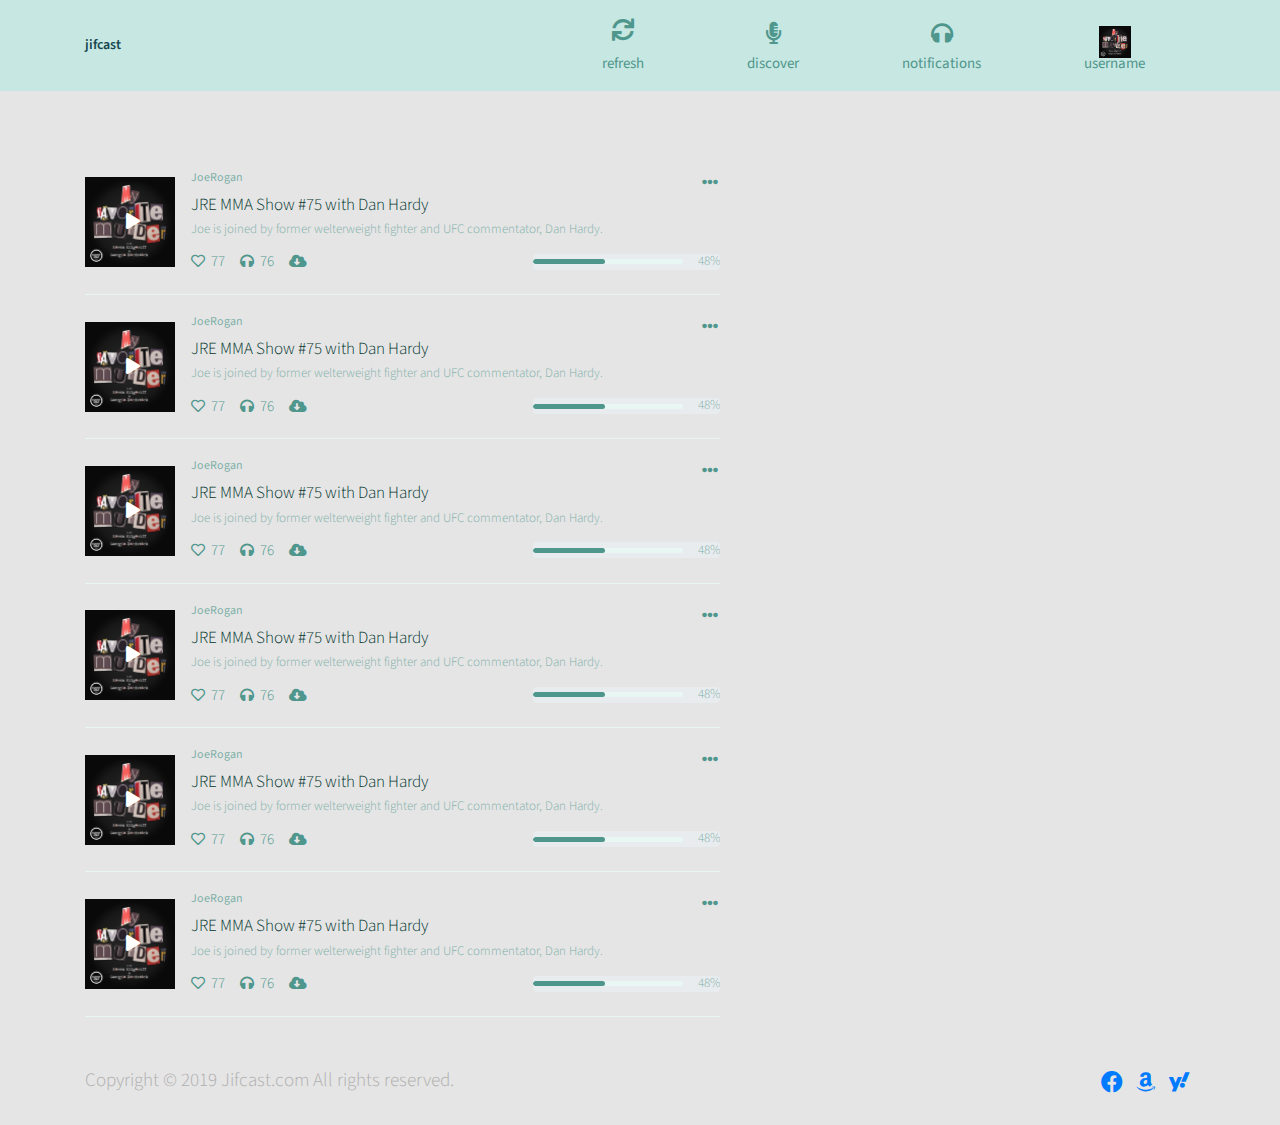
<file: index.html>
<!doctype html>
<html lang="en">

<head>
  <!-- Required meta tags -->
  <meta charset="utf-8">
  <meta name="viewport" content="width=device-width, initial-scale=1, shrink-to-fit=no">
  <meta name="description" content="Textreact">
  <meta http-equiv="content-type" content="application/xhtml+xml; charset=utf-8" />
  <meta name="keywords" content="HOME,HISTORY,BROWSE ARCHIEVE,LOGIN" />
  <meta name="author" content="James Dos" />
  <title>Home page</title>

  <link href="https://fonts.googleapis.com/css2?family=Source+Sans+Pro:wght@400;600;700;900&display=swap" rel="stylesheet">
  <link rel="stylesheet" href="https://use.fontawesome.com/releases/v5.3.1/css/all.css">

   <!-- Bootstrap core CSS -->
   <link href="css/bootstrap.min.css" rel="stylesheet">
   <!-- Material Design Bootstrap -->
   <link href="css/mdb.min.css" rel="stylesheet">
  <link rel="stylesheet" href="css/style.css">
</head>

<body>

  <header>
      <div class="container">
         <div class="inner">
          <a href="index.html" class="logo"> jifcast</a>
          <ul>
            <li><a  href="#"> <i><i class="fas fa-sync"></i></i> <span>refresh</span>   </a></li>
            <li><a  href="#"><i class="fas fa-microphone-alt"></i> <span>discover</span>  </a></li>
            <li><a  href="#"> <i class="fas fa-headphones"></i> <span>notifications</span>  </a></li>
            <li><a  href="#"> <img src="images/img_1.png" alt=""> <span>username</span>  </a></li>
          </ul>
         </div>
      </div>
  </header>
  <!-- End header -->


  <section>
     <div class="container">

         <h1 class="title"><span class="ply"></span> <span class="down">Downloads</span> <a href="#" class="load"> <i class="fas fa-download"></i> <span class="count">25</span> </a> </h1>
         <div class="row">
            <div class="col-lg-7">
               <div class="playlistWrap">
                  <div class="paylist">
                    <div class="media">
                       <div class="video">
                          <a class="play" href="#"><i class="fas fa-play"></i></a>
                          <img src="images/img_1.png" alt="">
                       </div>
                    </div>
                    <div class="media-body">
                       <div class="d-flex">
                          <h6 class="mr-auto">JoeRogan</h6>
                          <div class="input-group-prepend">
                           <span data-toggle="dropdown" aria-haspopup="true" aria-expanded="false"> <i class="fas fa-ellipsis-h"></i></span>
                           <div class="dropdown-menu" x-placement="bottom-start" style="position: absolute; will-change: transform; top: 0px; left: 0px; transform: translate3d(20px, 21px, 0px);">
                             <a class="dropdown-item" href="#"> Edit</a>
                             <a class="dropdown-item" href="#"> Delate</a>
                             <a class="dropdown-item" href="#"> Report</a>
                           </div>
                         </div>
                       </div>
                       <h4><a href="inner.html">JRE MMA Show #75 with Dan Hardy</a></h4>
                       <p>Joe is joined by former welterweight fighter and UFC commentator, Dan Hardy.</p>
                       <div class="metabox">
                          <div class="left">
                             <ul>
                               <li>
                                  <a href="#"> <i class="far fa-heart"></i> 77 </a>
                               </li>
                               <li>
                                  <a href="#"> <i class="fas fa-headphones"></i> 76 </a>
                               </li>
                               <li>
                                  <a href="#"><i class="fas fa-cloud-download-alt"></i> </a>
                               </li>
                             </ul>
                          </div>
                          <div class="progress">
                              <div class="progress-area">
                                <div class="progress-bar">
                                  <div style="width:48%;" class="progress-complete"> </div>
                               </div>
                               <span class="range">48%</span>
                              </div>
                          </div>
                       </div>
                    </div>
                  </div>
                  <!-- End palylist -->
                  
                  <div class="paylist">
                    <div class="media">
                       <div class="video">
                          <a class="play" href="#"><i class="fas fa-play"></i></a>
                          <img src="images/img_1.png" alt="">
                       </div>
                    </div>
                    <div class="media-body">
                       <div class="d-flex">
                          <h6 class="mr-auto">JoeRogan</h6>
                          <div class="input-group-prepend">
                           <span data-toggle="dropdown" aria-haspopup="true" aria-expanded="false"> <i class="fas fa-ellipsis-h"></i></span>
                           <div class="dropdown-menu" x-placement="bottom-start" style="position: absolute; will-change: transform; top: 0px; left: 0px; transform: translate3d(20px, 21px, 0px);">
                             <a class="dropdown-item" href="#"> Edit</a>
                             <a class="dropdown-item" href="#"> Delate</a>
                             <a class="dropdown-item" href="#"> Report</a>
                           </div>
                         </div>
                       </div>
                       <h4><a href="inner.html">JRE MMA Show #75 with Dan Hardy</a></h4>
                       <p>Joe is joined by former welterweight fighter and UFC commentator, Dan Hardy.</p>
                       <div class="metabox">
                          <div class="left">
                             <ul>
                               <li>
                                  <a href="#"> <i class="far fa-heart"></i> 77 </a>
                               </li>
                               <li>
                                  <a href="#"> <i class="fas fa-headphones"></i> 76 </a>
                               </li>
                               <li>
                                  <a href="#"><i class="fas fa-cloud-download-alt"></i> </a>
                               </li>
                             </ul>
                          </div>
                          <div class="progress">
                              <div class="progress-area">
                                <div class="progress-bar">
                                  <div style="width:48%;" class="progress-complete"> </div>
                               </div>
                               <span class="range">48%</span>
                              </div>
                          </div>
                       </div>
                    </div>
                  </div>
                  <!-- End palylist -->
                  
                  <div class="paylist">
                    <div class="media">
                       <div class="video">
                          <a class="play" href="#"><i class="fas fa-play"></i></a>
                          <img src="images/img_1.png" alt="">
                       </div>
                    </div>
                    <div class="media-body">
                       <div class="d-flex">
                          <h6 class="mr-auto">JoeRogan</h6>
                          <div class="input-group-prepend">
                           <span data-toggle="dropdown" aria-haspopup="true" aria-expanded="false"> <i class="fas fa-ellipsis-h"></i></span>
                           <div class="dropdown-menu" x-placement="bottom-start" style="position: absolute; will-change: transform; top: 0px; left: 0px; transform: translate3d(20px, 21px, 0px);">
                             <a class="dropdown-item" href="#"> Edit</a>
                             <a class="dropdown-item" href="#"> Delate</a>
                             <a class="dropdown-item" href="#"> Report</a>
                           </div>
                         </div>
                       </div>
                       <h4><a href="inner.html">JRE MMA Show #75 with Dan Hardy</a></h4>
                       <p>Joe is joined by former welterweight fighter and UFC commentator, Dan Hardy.</p>
                       <div class="metabox">
                          <div class="left">
                             <ul>
                               <li>
                                  <a href="#"> <i class="far fa-heart"></i> 77 </a>
                               </li>
                               <li>
                                  <a href="#"> <i class="fas fa-headphones"></i> 76 </a>
                               </li>
                               <li>
                                  <a href="#"><i class="fas fa-cloud-download-alt"></i> </a>
                               </li>
                             </ul>
                          </div>
                          <div class="progress">
                              <div class="progress-area">
                                <div class="progress-bar">
                                  <div style="width:48%;" class="progress-complete"> </div>
                               </div>
                               <span class="range">48%</span>
                              </div>
                          </div>
                       </div>
                    </div>
                  </div>
                  <!-- End palylist -->
                  
                  <div class="paylist">
                    <div class="media">
                       <div class="video">
                          <a class="play" href="#"><i class="fas fa-play"></i></a>
                          <img src="images/img_1.png" alt="">
                       </div>
                    </div>
                    <div class="media-body">
                       <div class="d-flex">
                          <h6 class="mr-auto">JoeRogan</h6>
                          <div class="input-group-prepend">
                           <span data-toggle="dropdown" aria-haspopup="true" aria-expanded="false"> <i class="fas fa-ellipsis-h"></i></span>
                           <div class="dropdown-menu" x-placement="bottom-start" style="position: absolute; will-change: transform; top: 0px; left: 0px; transform: translate3d(20px, 21px, 0px);">
                             <a class="dropdown-item" href="#"> Edit</a>
                             <a class="dropdown-item" href="#"> Delate</a>
                             <a class="dropdown-item" href="#"> Report</a>
                           </div>
                         </div>
                       </div>
                       <h4><a href="inner.html">JRE MMA Show #75 with Dan Hardy</a></h4>
                       <p>Joe is joined by former welterweight fighter and UFC commentator, Dan Hardy.</p>
                       <div class="metabox">
                          <div class="left">
                             <ul>
                               <li>
                                  <a href="#"> <i class="far fa-heart"></i> 77 </a>
                               </li>
                               <li>
                                  <a href="#"> <i class="fas fa-headphones"></i> 76 </a>
                               </li>
                               <li>
                                  <a href="#"><i class="fas fa-cloud-download-alt"></i> </a>
                               </li>
                             </ul>
                          </div>
                          <div class="progress">
                              <div class="progress-area">
                                <div class="progress-bar">
                                  <div style="width:48%;" class="progress-complete"> </div>
                               </div>
                               <span class="range">48%</span>
                              </div>
                          </div>
                       </div>
                    </div>
                  </div>
                  <!-- End palylist -->
                  
                  <div class="paylist">
                    <div class="media">
                       <div class="video">
                          <a class="play" href="#"><i class="fas fa-play"></i></a>
                          <img src="images/img_1.png" alt="">
                       </div>
                    </div>
                    <div class="media-body">
                       <div class="d-flex">
                          <h6 class="mr-auto">JoeRogan</h6>
                          <div class="input-group-prepend">
                           <span data-toggle="dropdown" aria-haspopup="true" aria-expanded="false"> <i class="fas fa-ellipsis-h"></i></span>
                           <div class="dropdown-menu" x-placement="bottom-start" style="position: absolute; will-change: transform; top: 0px; left: 0px; transform: translate3d(20px, 21px, 0px);">
                             <a class="dropdown-item" href="#"> Edit</a>
                             <a class="dropdown-item" href="#"> Delate</a>
                             <a class="dropdown-item" href="#"> Report</a>
                           </div>
                         </div>
                       </div>
                       <h4><a href="inner.html">JRE MMA Show #75 with Dan Hardy</a></h4>
                       <p>Joe is joined by former welterweight fighter and UFC commentator, Dan Hardy.</p>
                       <div class="metabox">
                          <div class="left">
                             <ul>
                               <li>
                                  <a href="#"> <i class="far fa-heart"></i> 77 </a>
                               </li>
                               <li>
                                  <a href="#"> <i class="fas fa-headphones"></i> 76 </a>
                               </li>
                               <li>
                                  <a href="#"><i class="fas fa-cloud-download-alt"></i> </a>
                               </li>
                             </ul>
                          </div>
                          <div class="progress">
                              <div class="progress-area">
                                <div class="progress-bar">
                                  <div style="width:48%;" class="progress-complete"> </div>
                               </div>
                               <span class="range">48%</span>
                              </div>
                          </div>
                       </div>
                    </div>
                  </div>
                  <!-- End palylist -->
                  
                  <div class="paylist">
                    <div class="media">
                       <div class="video">
                          <a class="play" href="#"><i class="fas fa-play"></i></a>
                          <img src="images/img_1.png" alt="">
                       </div>
                    </div>
                    <div class="media-body">
                       <div class="d-flex">
                          <h6 class="mr-auto">JoeRogan</h6>
                          <div class="input-group-prepend">
                           <span data-toggle="dropdown" aria-haspopup="true" aria-expanded="false"> <i class="fas fa-ellipsis-h"></i></span>
                           <div class="dropdown-menu" x-placement="bottom-start" style="position: absolute; will-change: transform; top: 0px; left: 0px; transform: translate3d(20px, 21px, 0px);">
                             <a class="dropdown-item" href="#"> Edit</a>
                             <a class="dropdown-item" href="#"> Delate</a>
                             <a class="dropdown-item" href="#"> Report</a>
                           </div>
                         </div>
                       </div>
                       <h4><a href="inner.html">JRE MMA Show #75 with Dan Hardy</a></h4>
                       <p>Joe is joined by former welterweight fighter and UFC commentator, Dan Hardy.</p>
                       <div class="metabox">
                          <div class="left">
                             <ul>
                               <li>
                                  <a href="#"> <i class="far fa-heart"></i> 77 </a>
                               </li>
                               <li>
                                  <a href="#"> <i class="fas fa-headphones"></i> 76 </a>
                               </li>
                               <li>
                                  <a href="#"><i class="fas fa-cloud-download-alt"></i> </a>
                               </li>
                             </ul>
                          </div>
                          <div class="progress">
                              <div class="progress-area">
                                <div class="progress-bar">
                                  <div style="width:48%;" class="progress-complete"> </div>
                               </div>
                               <span class="range">48%</span>
                              </div>
                          </div>
                       </div>
                    </div>
                  </div>
                  <!-- End palylist -->
                  
                  
                </div>
            </div>
         </div>
     </div>
  </section>
  <!-- End content area -->
  <footer>
      <div class="container">
         <div class="inner">
          <div class="left">
            Copyright © 2019 Jifcast.com All rights reserved.
          </div>
          <div class="right">
             <a href="https://www.facebook.com/"> <i class="fab fa-facebook"></i> </a>
             <a href="https://www.amazon.com"> <i class="fab fa-amazon"></i> </a>
             <a href="https://www.yahoo.com"> <i class="fab fa-yahoo"></i> </a>
          </div>
         </div>
      </div>
  </footer>
   <!-- JQuery -->
   <script type="text/javascript" src="js/jquery.js"></script>
   <!-- Bootstrap tooltips -->
   <script type="text/javascript" src="js/poper.js"></script>
   <!-- Bootstrap core JavaScript -->
   <script type="text/javascript" src="js/bootstrap.min.js"></script>
   <!-- MDB core JavaScript -->
   <script type="text/javascript" src="js/mdb.min.js.js"></script>
</body>
</html>
</file>
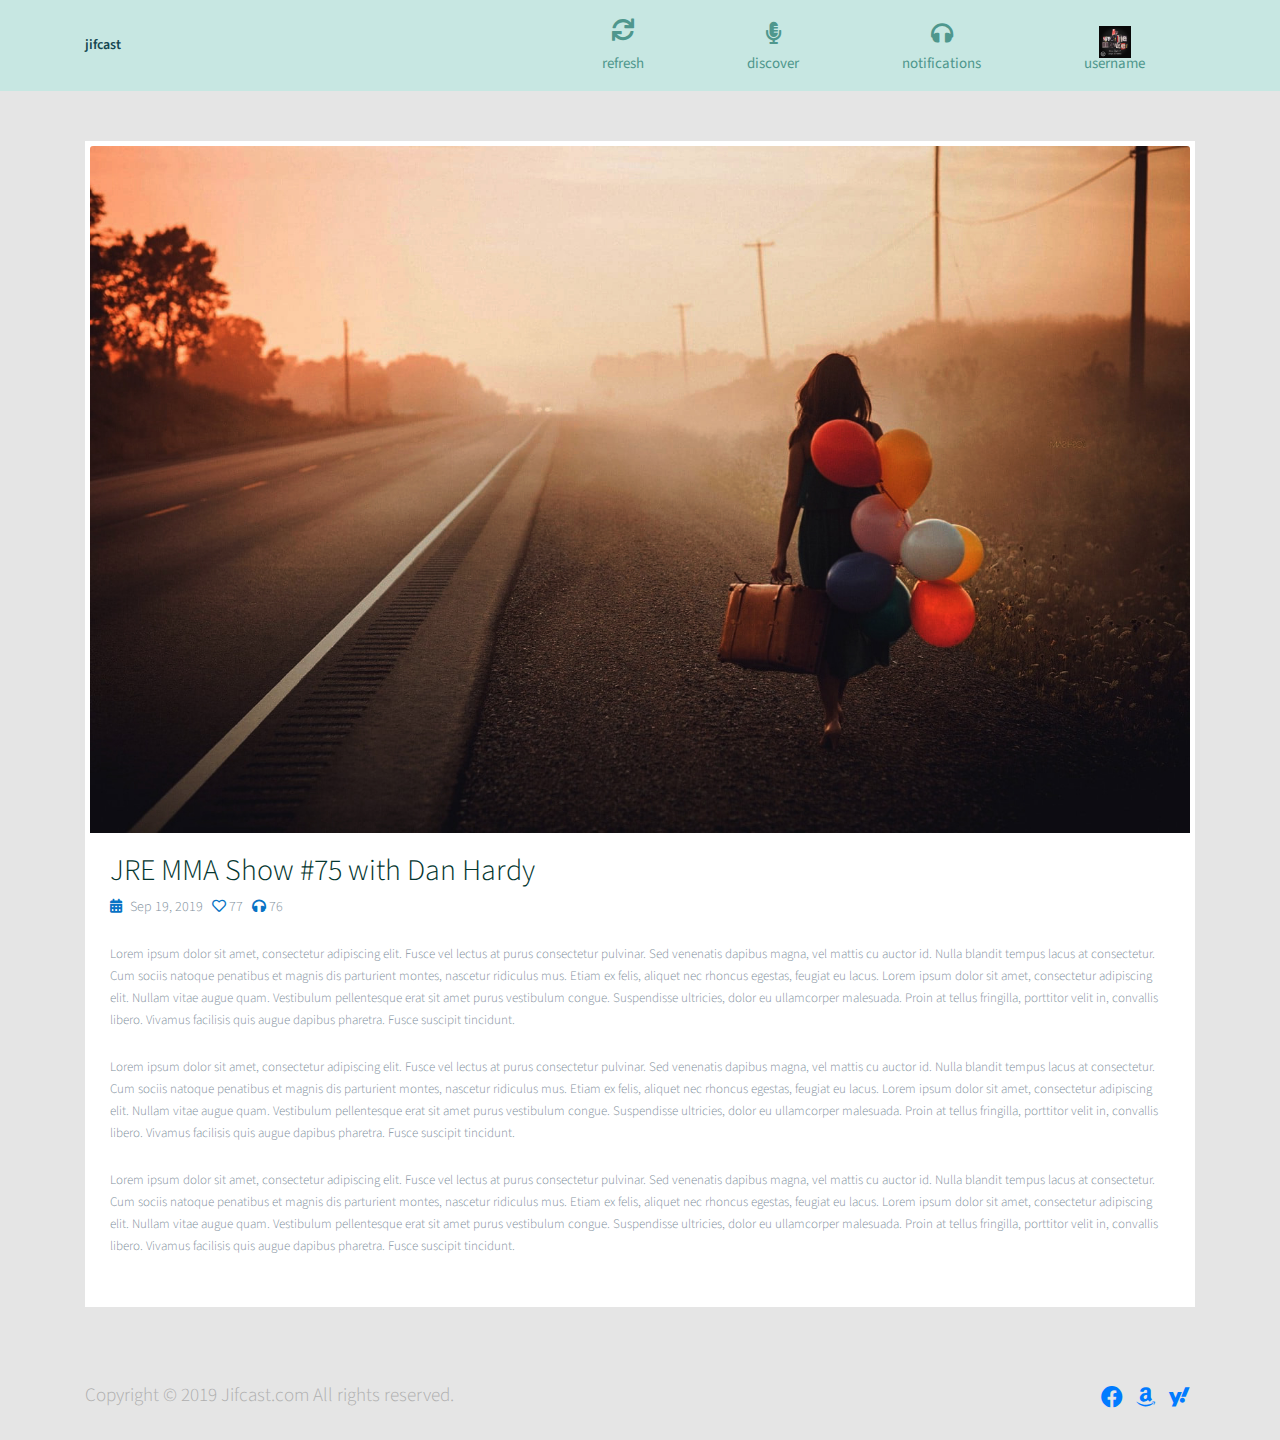
<file: inner.html>
<!doctype html>
<html lang="en">

<head>
  <!-- Required meta tags -->
  <meta charset="utf-8">
  <meta name="viewport" content="width=device-width, initial-scale=1, shrink-to-fit=no">
  <meta name="description" content="Textreact">
  <meta http-equiv="content-type" content="application/xhtml+xml; charset=utf-8" />
  <meta name="keywords" content="HOME,HISTORY,BROWSE ARCHIEVE,LOGIN" />
  <meta name="author" content="James Dos" />
  <title>Inner Page</title>

  <link href="https://fonts.googleapis.com/css2?family=Source+Sans+Pro:wght@400;600;700;900&display=swap" rel="stylesheet">
  <link rel="stylesheet" href="https://use.fontawesome.com/releases/v5.3.1/css/all.css">

   <!-- Bootstrap core CSS -->
   <link href="css/bootstrap.min.css" rel="stylesheet">
   <!-- Material Design Bootstrap -->
   <link href="css/mdb.min.css" rel="stylesheet">
  <link rel="stylesheet" href="css/style.css">
</head>

<body>

  <header>
      <div class="container">
         <div class="inner">
          <a href="index.html" class="logo"> jifcast</a>
          <ul>
            <li><a  href="#"> <i><i class="fas fa-sync"></i></i> <span>refresh</span>   </a></li>
            <li><a  href="#"><i class="fas fa-microphone-alt"></i> <span>discover</span>  </a></li>
            <li><a  href="#"> <i class="fas fa-headphones"></i> <span>notifications</span>  </a></li>
            <li><a  href="#"> <img src="images/img_1.png" alt=""> <span>username</span>  </a></li>
          </ul>
         </div>
      </div>
  </header>
  <!-- End header -->


  <section>
     <div class="container">
         <div class="singlePost">
            <img src="images/banner.jpg" class="card-img-top" alt="...">
            <div class="post-body">
              <h1>JRE MMA Show #75 with Dan Hardy</h1>
              <div class="meta"> <i class="fas fa-calendar-alt pr-2"></i>Sep 19, 2019   &nbsp; <i class="far fa-heart"></i> 77 &nbsp; <i class="fas fa-headphones"></i> 76 </div>
              <p>
                Lorem ipsum dolor sit amet, consectetur adipiscing elit. Fusce vel lectus at purus consectetur pulvinar. Sed venenatis dapibus magna, vel mattis cu auctor id. Nulla blandit tempus lacus at consectetur. Cum sociis natoque penatibus et magnis dis parturient montes, nascetur ridiculus mus. Etiam ex felis, aliquet nec rhoncus egestas, feugiat eu lacus. Lorem ipsum dolor sit amet, consectetur adipiscing elit. Nullam vitae augue quam. Vestibulum pellentesque erat sit amet purus vestibulum congue. Suspendisse ultricies, dolor eu ullamcorper malesuada. Proin at tellus fringilla, porttitor velit in, convallis libero. Vivamus facilisis quis augue dapibus pharetra. Fusce suscipit tincidunt.
              </p>
              <p>
                Lorem ipsum dolor sit amet, consectetur adipiscing elit. Fusce vel lectus at purus consectetur pulvinar. Sed venenatis dapibus magna, vel mattis cu auctor id. Nulla blandit tempus lacus at consectetur. Cum sociis natoque penatibus et magnis dis parturient montes, nascetur ridiculus mus. Etiam ex felis, aliquet nec rhoncus egestas, feugiat eu lacus. Lorem ipsum dolor sit amet, consectetur adipiscing elit. Nullam vitae augue quam. Vestibulum pellentesque erat sit amet purus vestibulum congue. Suspendisse ultricies, dolor eu ullamcorper malesuada. Proin at tellus fringilla, porttitor velit in, convallis libero. Vivamus facilisis quis augue dapibus pharetra. Fusce suscipit tincidunt.
              </p>
              <p>
                Lorem ipsum dolor sit amet, consectetur adipiscing elit. Fusce vel lectus at purus consectetur pulvinar. Sed venenatis dapibus magna, vel mattis cu auctor id. Nulla blandit tempus lacus at consectetur. Cum sociis natoque penatibus et magnis dis parturient montes, nascetur ridiculus mus. Etiam ex felis, aliquet nec rhoncus egestas, feugiat eu lacus. Lorem ipsum dolor sit amet, consectetur adipiscing elit. Nullam vitae augue quam. Vestibulum pellentesque erat sit amet purus vestibulum congue. Suspendisse ultricies, dolor eu ullamcorper malesuada. Proin at tellus fringilla, porttitor velit in, convallis libero. Vivamus facilisis quis augue dapibus pharetra. Fusce suscipit tincidunt.
              </p>

            </div>
        </div>
     </div>
  </section>
  <!-- End content area -->
  <footer>
      <div class="container">
         <div class="inner">
          <div class="left">
            Copyright © 2019 Jifcast.com All rights reserved.
          </div>
          <div class="right">
             <a href="https://www.facebook.com/"> <i class="fab fa-facebook"></i> </a>
             <a href="https://www.amazon.com"> <i class="fab fa-amazon"></i> </a>
             <a href="https://www.yahoo.com"> <i class="fab fa-yahoo"></i> </a>
          </div>
         </div>
      </div>
  </footer>
   <!-- JQuery -->
   <script type="text/javascript" src="js/jquery.js"></script>
   <!-- Bootstrap tooltips -->
   <script type="text/javascript" src="js/poper.js"></script>
   <!-- Bootstrap core JavaScript -->
   <script type="text/javascript" src="js/bootstrap.min.js"></script>
   <!-- MDB core JavaScript -->
   <script type="text/javascript" src="js/mdb.min.js.js"></script>
</body>
</html>
</file>
<file: css/style.css>
* {
  -webkit-box-sizing: border-box;
          box-sizing: border-box;
}

body {
  font-family: 'Source Sans Pro', sans-serif;
  background: #E5E5E5;
  overflow-x: hidden;
  padding: 0;
  margin: 0;
}

body h1, body h2, body h4, body h5, body h6, body p {
  font-family: 'Source Sans Pro', sans-serif;
  color: #04362F;
  margin-top: 0;
}

body img {
  max-width: 100%;
}

body p {
  color: #89D8CB;
}

.title {
  margin-bottom: 60px;
  font-size: 29px;
  margin-top: 45px;
}

.down {
  display: none;
}

ul {
  padding: 0;
  margin: 0;
}

ul li {
  list-style: none;
}

a {
  text-decoration: none;
}

header {
  background: #C7E7E2;
}

header .inner {
  display: -webkit-box;
  display: -ms-flexbox;
  display: flex;
  -webkit-box-align: center;
      -ms-flex-align: center;
          align-items: center;
  padding: 15px 0;
}

header .inner .logo {
  color: #154751;
  font-size: 14px;
  font-weight: 600;
  display: inline-block;
  margin-right: auto;
}

header .inner ul li {
  display: inline-block;
  margin: 0 50px;
  text-align: center;
}

header .inner ul li a {
  color: #4F978D;
  display: inline-block;
  font-weight: 400;
}

header .inner ul li a i {
  font-size: 22px;
}

header .inner ul li a span {
  display: block;
  text-align: center;
  font-size: 15px;
  margin-top: 5px;
}

header .inner ul li a img {
  width: 32px;
  height: 32px;
  margin-bottom: -10px;
}

.paylist {
  padding: 20px 0;
  border-bottom: 1px solid #E9F7F4;
  display: -webkit-box;
  display: -ms-flexbox;
  display: flex;
  -webkit-box-align: center;
      -ms-flex-align: center;
          align-items: center;
}

.paylist .media {
  width: 90px;
  height: 90px;
  margin-right: 16px;
}

.paylist .media .video {
  height: 100%;
  position: relative;
  text-align: center;
  display: -webkit-box;
  display: -ms-flexbox;
  display: flex;
  -webkit-box-align: center;
      -ms-flex-align: center;
          align-items: center;
}

.paylist .media .video a {
  color: white;
  position: absolute;
  left: 45%;
}

.paylist .media .video a:hover {
  color: red;
}

.paylist .media .video img {
  height: 100%;
  -o-object-fit: contain;
     object-fit: contain;
}

.paylist .media-body .input-group-prepend {
  color: #4F978D;
}

.paylist .media-body .input-group-prepend span {
  padding: 0 3px;
  cursor: pointer;
}

.paylist .media-body h6 {
  font-size: 12px;
  color: #7FB0A9;
  font-weight: 400;
  margin-bottom: 0;
}

.paylist .media-body h4 {
  font-size: 17px;
  margin-bottom: 5px;
}

.paylist .media-body h4 a {
  color: #04362F;
}

.paylist .media-body h4 a:hover {
  text-decoration: underline;
}

.paylist .media-body p {
  font-size: 13px;
  color: #7FB0A9;
  margin-bottom: 10px;
}

.paylist .media-body .metabox {
  display: -webkit-box;
  display: -ms-flexbox;
  display: flex;
  -webkit-box-align: center;
      -ms-flex-align: center;
          align-items: center;
}

.paylist .media-body .metabox .left {
  margin-right: auto;
}

.paylist .media-body .metabox .left ul {
  display: -webkit-box;
  display: -ms-flexbox;
  display: flex;
  -webkit-box-align: center;
      -ms-flex-align: center;
          align-items: center;
}

.paylist .media-body .metabox .left ul li {
  display: inline-block;
  margin-right: 15px;
}

.paylist .media-body .metabox .left ul li a {
  display: inline-block;
  color: #4F978D;
  font-size: 15px;
}

.paylist .media-body .metabox .left ul li a i {
  display: inline-block;
  font-size: 14px;
  margin-right: 3px;
}

.paylist .media-body .metabox .progress .progress-area {
  font-size: 13px;
  color: #7FB0A9;
  display: -webkit-box;
  display: -ms-flexbox;
  display: flex;
  -webkit-box-align: center;
      -ms-flex-align: center;
          align-items: center;
}

.paylist .media-body .metabox .progress .progress-area .progress-bar {
  background: #E9F7F4;
  height: 5px;
  border-radius: 10px;
  position: relative;
  margin-right: 15px;
  width: 150px;
}

.paylist .media-body .metabox .progress .progress-area .progress-bar .progress-complete {
  position: absolute;
  left: 0;
  height: 5px;
  background: #4F978D;
  border-radius: 10px;
}

footer {
  margin-top: 25px;
  padding: 25px 0;
}

footer .inner {
  display: -webkit-box;
  display: -ms-flexbox;
  display: flex;
}

footer .inner .left {
  margin-right: auto;
  font-size: 19px;
  color: #AFAFAF;
}

footer .inner .right {
  text-align: right;
}

footer .inner .right a {
  display: inline-block;
  margin: 0 5px;
  font-size: 22px;
}

.load {
  display: none;
}

.singlePost {
  margin-bottom: 50px;
  padding: 5px;
  background: white;
  margin-top: 50px;
}

.singlePost .post-body {
  padding: 20px;
}

.singlePost .post-body h1 {
  font-size: 30px;
  font-weight: 300;
}

.singlePost .post-body .meta {
  font-size: 14px;
  color: #7f909d;
  margin-bottom: 25px;
}

.singlePost .post-body .meta i {
  color: #0873c5;
}

.singlePost .post-body p {
  font-size: 13px;
  color: #7f909d;
  line-height: 22px;
  margin-bottom: 25px;
}

@media (max-width: 990px) {
  header .inner ul li {
    display: inline-block;
    margin: 0 30px;
    text-align: center;
  }
}

@media (max-width: 766px) {
  body {
    background: white;
  }
  header .inner ul li {
    display: inline-block;
    margin: 0 30px;
    text-align: center;
  }
  .progress {
    background: white;
  }
  .paylist .media-body .metabox .progress .progress-area .progress-bar {
    width: 100px;
  }
  header .inner ul li {
    margin: 0 10px;
  }
  header .inner ul li a i {
    font-size: 17px;
  }
  .down {
    display: inline-block;
  }
  .ply {
    display: none;
  }
  .title {
    margin-bottom: 20px;
    font-size: 22px;
    margin-top: 25px;
    text-align: center;
  }
  footer .inner {
    display: block;
  }
  footer .inner .left,
  footer .inner .right {
    width: 100%;
    text-align: center;
    padding: 10px 0;
  }
}

@media (max-width: 470px) {
  header .inner ul li a span {
    display: block;
    text-align: center;
    font-size: 14px;
    margin-top: 5px;
  }
  header .inner ul li {
    margin: 0 5px;
  }
  .paylist .media-body h4 {
    font-size: 15px;
    margin-bottom: 5px;
  }
  .paylist .media-body p {
    font-size: 12px;
    color: #7FB0A9;
    margin-bottom: 10px;
    line-height: 13px;
  }
  .paylist .media-body .input-group-prepend span {
    padding: 0;
    cursor: pointer;
  }
  .paylist .media-body .metabox .progress .progress-area .progress-bar {
    width: 55px;
  }
  .load {
    float: right;
    display: inline-block;
    position: relative;
    font-size: 25px;
    color: #7FB0A9;
    margin-right: 10px;
  }
  .load .count {
    position: absolute;
    width: 20px;
    height: 20px;
    border-radius: 50px;
    background: #C93B3B;
    color: white;
    font-size: 8px;
    text-align: center;
    line-height: 20px;
    right: -9px;
    top: 15px;
  }
  footer .inner .left {
    font-size: 13px;
  }
}
/*# sourceMappingURL=style.css.map */
</file>
